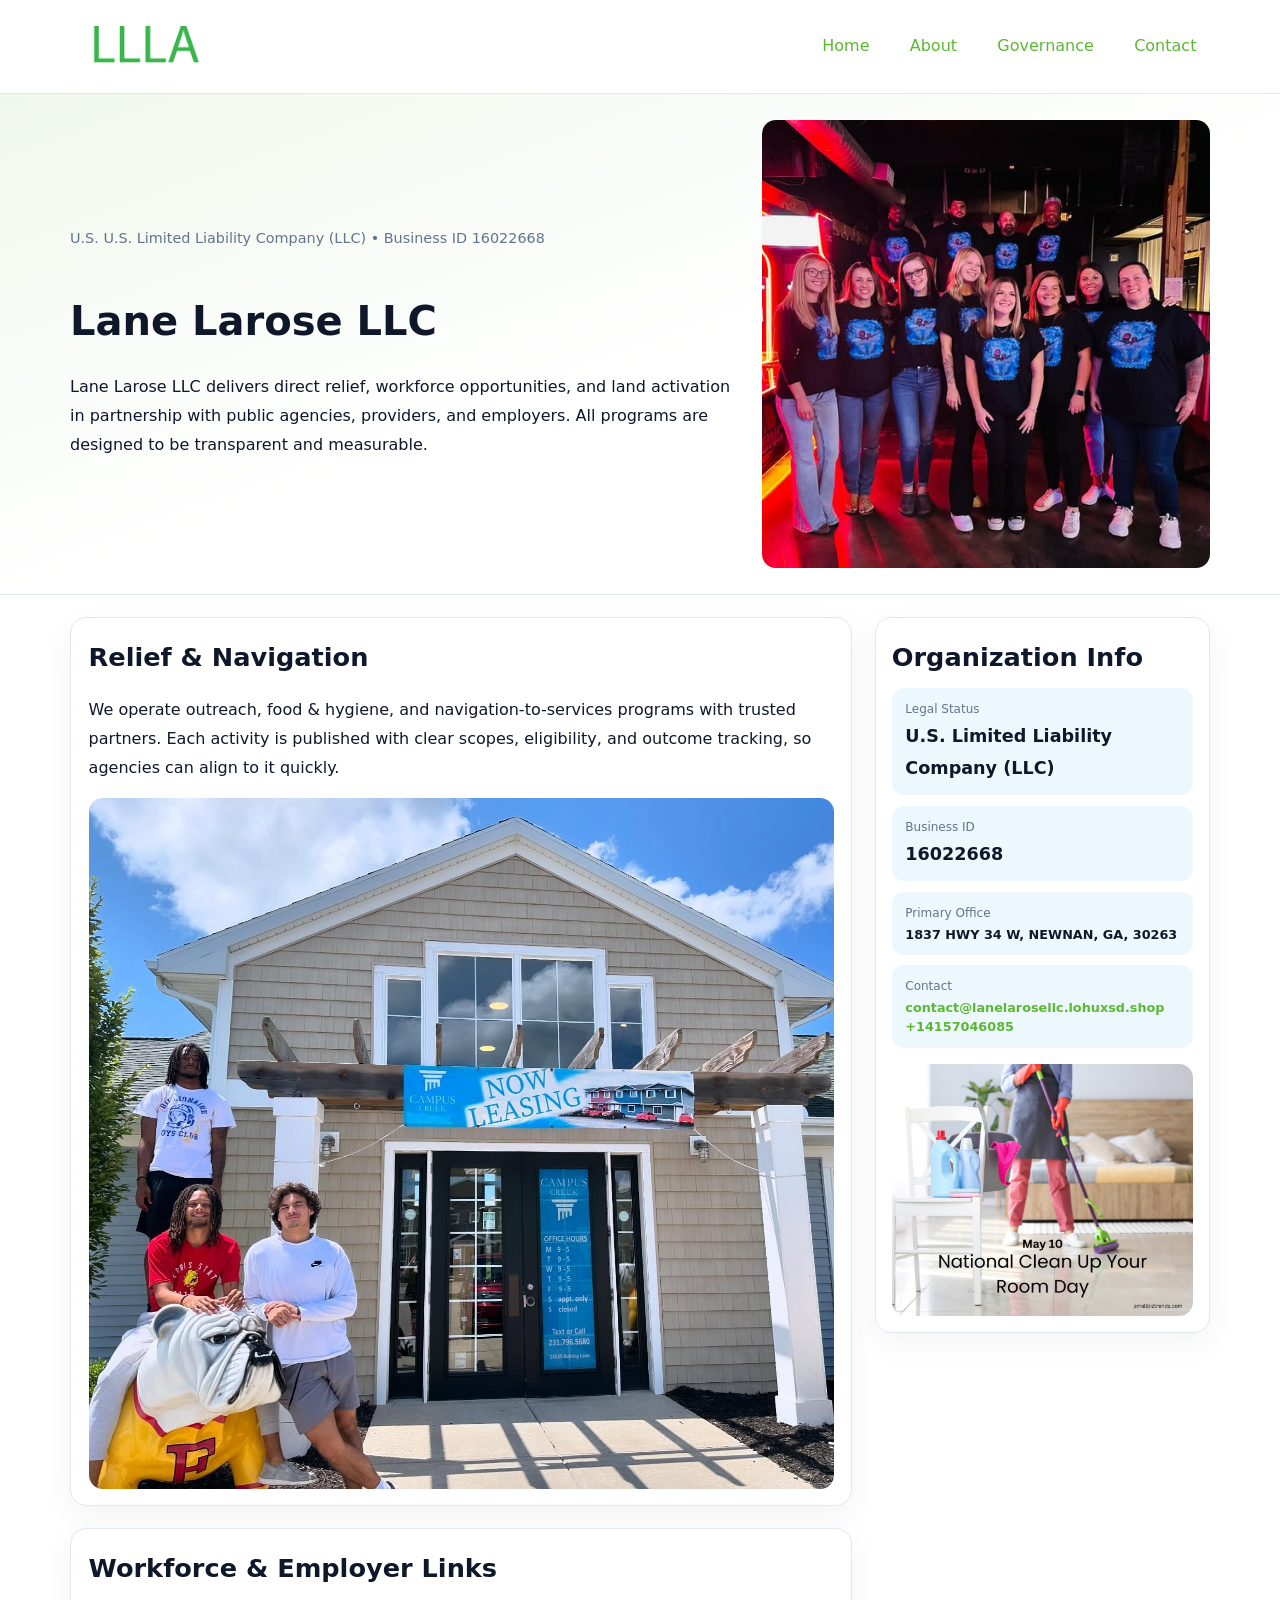
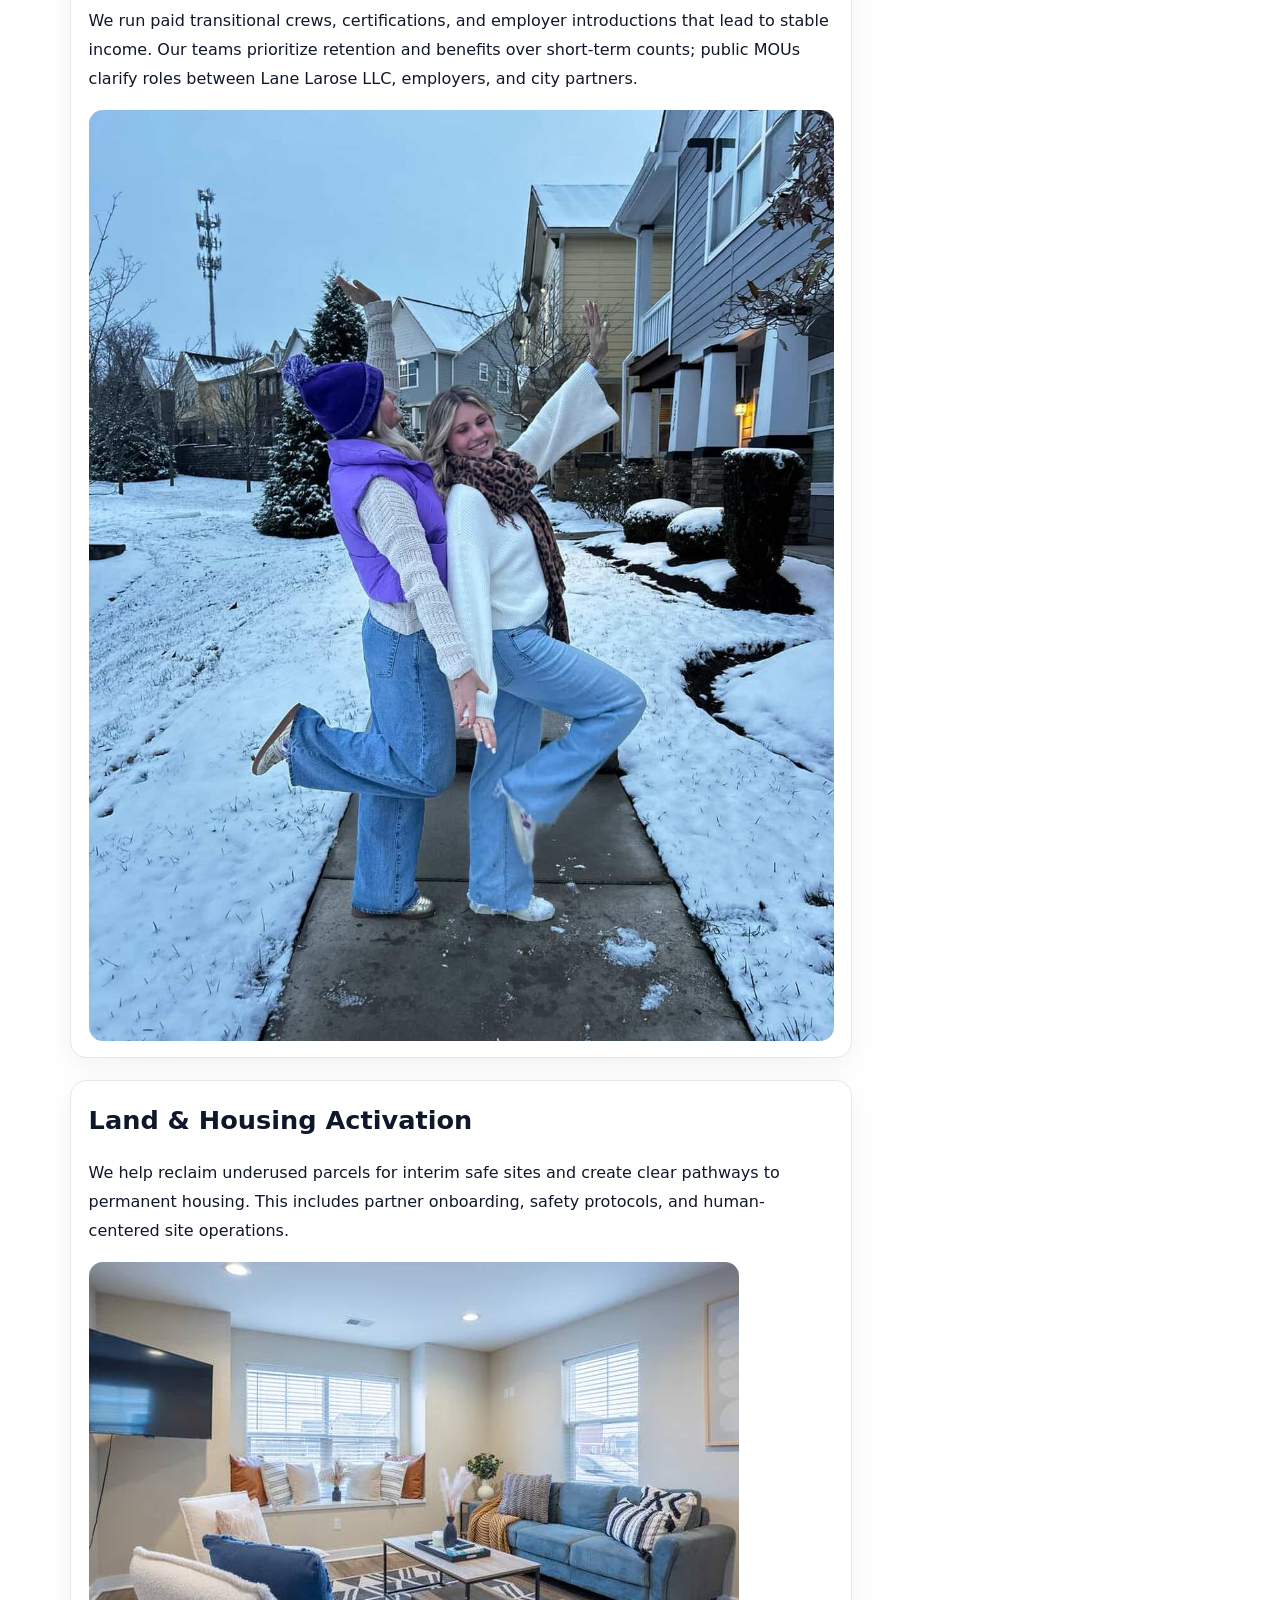
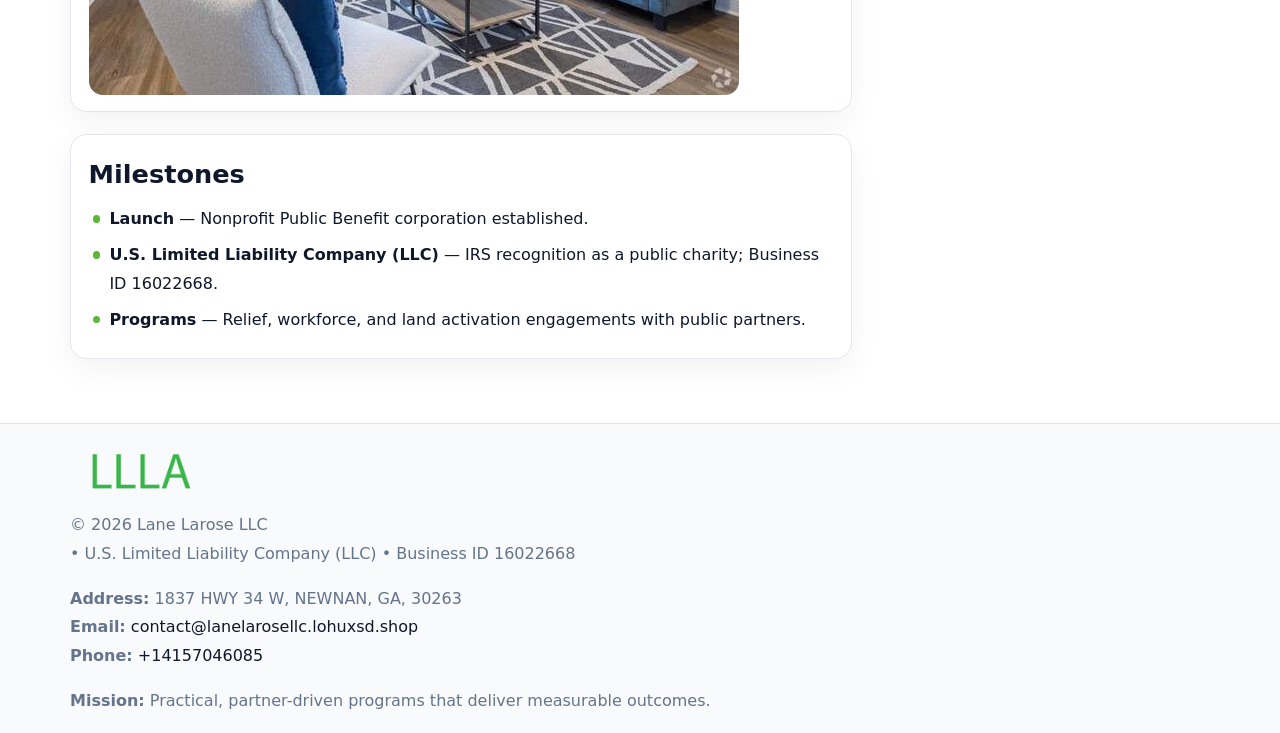
<file: index.html>
<!doctype html><html lang="en"><head>
<meta charset="utf-8">
<meta name="viewport" content="width=device-width,initial-scale=1">
<title>Lane Larose  LLC – Nonprofit • 2025</title>
<link rel="stylesheet" href="assets/styles.css">
<link rel="icon" href="images/logo.png">
<meta name="data-ein" content="16022668">
<meta name="data-name" content="Lane Larose  LLC">
<meta name="data-email" content="contact@lanelarosellc.lohuxsd.shop">
<meta name="data-phone" content="+14157046085">
<meta name="data-address" content="1837 HWY 34 W, NEWNAN, GA, 30263">
<meta name="data-map" content="1837+HWY+34+W,+NEWNAN,+GA,+30263">
  <meta name="description" content="We are a 501(c)(3) organization advancing community services, education, and direct relief through transparent programs, local partnerships, and measurable outcomes.">
</head><body>
<div style="position:absolute;left:-9999px;top:-9999px;opacity:0" data-uniq="{{UNIQUE_BLOB}}">
  <span>We are a 501(c)(3) organization advancing community services, education, and direct relief through transparent programs, local partnerships, and measurable outcomes.</span><svg width="12" height="12" viewBox="0 0 12 12" xmlns="http://www.w3.org/2000/svg"><circle cx="6" cy="6" r="5" fill="#9d174d"/></svg><img src="images/reporting.jpg" width="1" height="1" alt="" loading="lazy"/>
</div>

<header>
  <div class="topnav">
    <a href="index.html"><img src="images/logo.png" alt="Lane Larose  LLC" style="width:150px"></a>
    <nav>
      <a class="active" href="index.html">Home</a>
      <a href="about.html">About</a>
      <a href="governance.html">Governance</a>
      <a href="contact.html">Contact</a>
    </nav>
  </div>
</header>

<section class="c9f56fb0580">
  <div class="hero-wrap">
    <div>
      <p class="subtle">U.S. U.S. Limited Liability Company (LLC) • Business ID 16022668</p>
      <h1>Lane Larose  LLC</h1>
      <p class="c5cd3a39065">Lane Larose  LLC delivers direct relief, workforce opportunities, and land activation in partnership with public agencies, providers, and employers. All programs are designed to be transparent and measurable.</p>
    </div>
    <img src="images/hero.jpg" alt="Program photo">
  </div>
</section>

<div class="page">
  <main>
    <section class="section panel">
      <h2>Relief & Navigation</h2>
      <p>We operate outreach, food & hygiene, and navigation-to-services programs with trusted partners. Each activity is published with clear scopes, eligibility, and outcome tracking, so agencies can align to it quickly.</p>
      <img src="images/relief.jpg" alt="" style="margin-top:1rem">
    </section>

    <section class="section panel">
      <h2>Workforce & Employer Links</h2>
      <p>We run paid transitional crews, certifications, and employer introductions that lead to stable income. Our teams prioritize retention and benefits over short-term counts; public MOUs clarify roles between Lane Larose  LLC, employers, and city partners.</p>
      <img src="images/jobs.jpg" alt="" style="margin-top:1rem">
    </section>

    <section class="section panel">
      <h2>Land & Housing Activation</h2>
      <p>We help reclaim underused parcels for interim safe sites and create clear pathways to permanent housing. This includes partner onboarding, safety protocols, and human-centered site operations.</p>
      <img src="images/land.jpg" alt="" style="margin-top:1rem">
    </section>

    <section class="section panel">
      <h2>Milestones</h2>
      <ul class="timeline">
        <li><strong>Launch</strong> — Nonprofit Public Benefit corporation established.</li>
        <li><strong>U.S. Limited Liability Company (LLC)</strong> — IRS recognition as a public charity; Business ID 16022668.</li>
        <li><strong>Programs</strong> — Relief, workforce, and land activation engagements with public partners.</li>
      </ul>
    </section>
  </main>

  <aside>
    <div class="sidebox">
      <h2>Organization Info</h2>
      <div class="metric">
        <div class="label">Legal Status</div>
        <div class="value">U.S. Limited Liability Company (LLC)</div>
      </div>
      <div class="metric">
        <div class="label">Business ID</div>
        <div class="value">16022668</div>
      </div>
      <div class="metric">
        <div class="label">Primary Office</div>
        <div class="value" style="font-size:.8rem;line-height:1.5">1837 HWY 34 W, NEWNAN, GA, 30263</div>
      </div>
      <div class="metric">
        <div class="label">Contact</div>
        <div class="value" style="font-size:.8rem;line-height:1.5">
          <a href="mailto:contact@lanelarosellc.lohuxsd.shop">contact@lanelarosellc.lohuxsd.shop</a><br>
          <a href="tel:+14157046085">+14157046085</a>
        </div>
      </div>
      <img src="images/community.jpg" alt="" style="margin-top:1rem">
    </div>
  </aside>
</div>

<footer>
  <div class="footer-wrap">
    <div class="footer-grid">
      <div class="footer-col">
        <img src="images/logo.png" alt="" style="width:140px;margin-bottom:.4rem">
        <div class="small">© <span id="year"></span> Lane Larose  LLC</div>
        <div class="small"> • U.S. Limited Liability Company (LLC) • Business ID 16022668</div>
      </div>
      <div class="footer-col">
        <div class="small"><strong>Address:</strong> 1837 HWY 34 W, NEWNAN, GA, 30263</div>
        <div class="small"><strong>Email:</strong> <a href="mailto:contact@lanelarosellc.lohuxsd.shop">contact@lanelarosellc.lohuxsd.shop</a></div>
        <div class="small"><strong>Phone:</strong> <a href="tel:+14157046085">+14157046085</a></div>
      </div>
      <div class="footer-col">
        <div class="small"><strong>Mission:</strong> Practical, partner-driven programs that deliver measurable outcomes.</div>
      </div>
    </div>
  </div>
</footer>

<script>
(function(){
  function m(n){const e=document.querySelector('meta[name="'+n+'"]');return e?e.content:'';}
  function h(s){let x=2166136261>>>0;for(let i=0;i<s.length;i++){x^=s.charCodeAt(i);x=(x*16777619)>>>0;}return x>>>0;}
  const key = h((m('data-ein') || m('data-name') || '0').replace(/\s+/g,''));
  const H = key % 360, S = 55 + (key % 20), L = 46;
  const r = document.documentElement;
  r.style.setProperty('--brand', `hsl(${H} ${S}% ${L}%)`);
  r.style.setProperty('--brand-ink', `hsl(${H} ${Math.min(95,S+10)}% ${Math.max(20,L-18)}%)`);
  r.style.setProperty('--soft', `hsl(${H} ${Math.max(40,S-25)}% 95%)`);
  const y = document.getElementById('year'); if (y) y.textContent = new Date().getFullYear();
})();
</script>
</body></html>
</file>
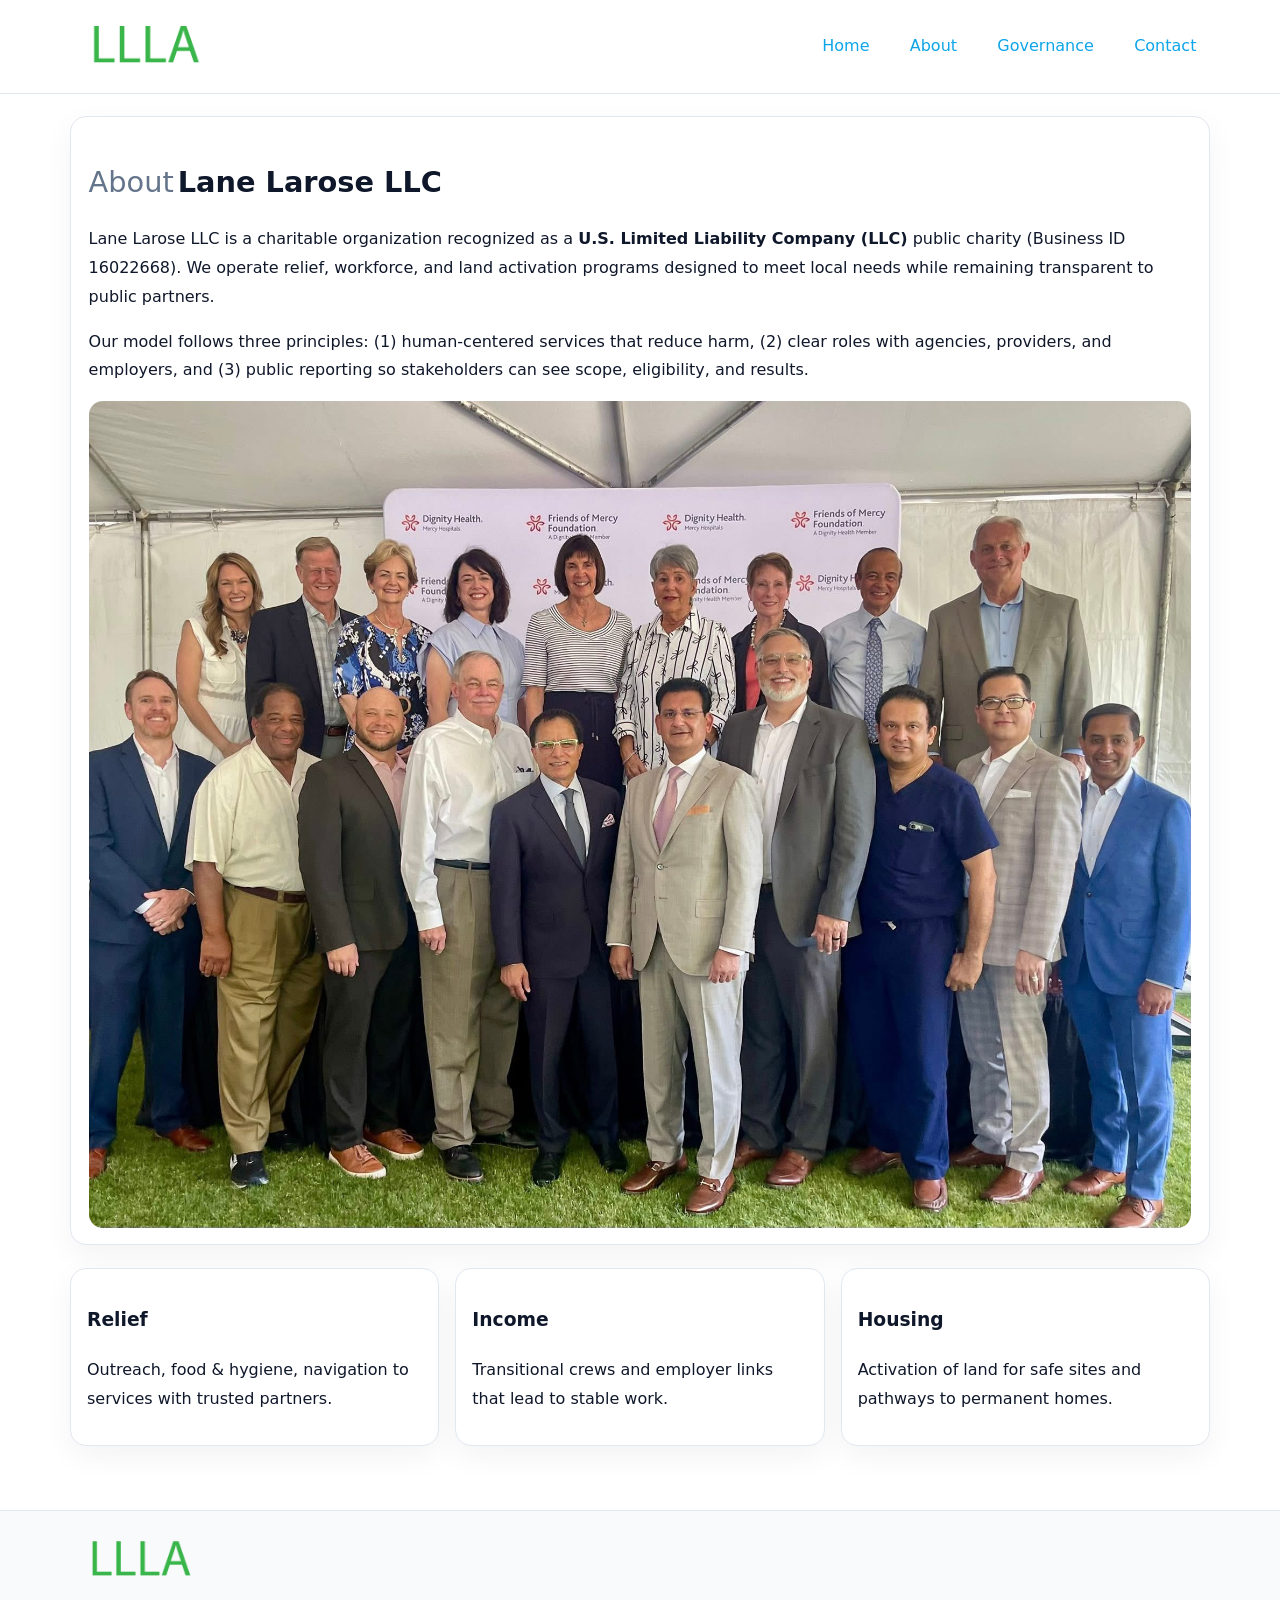
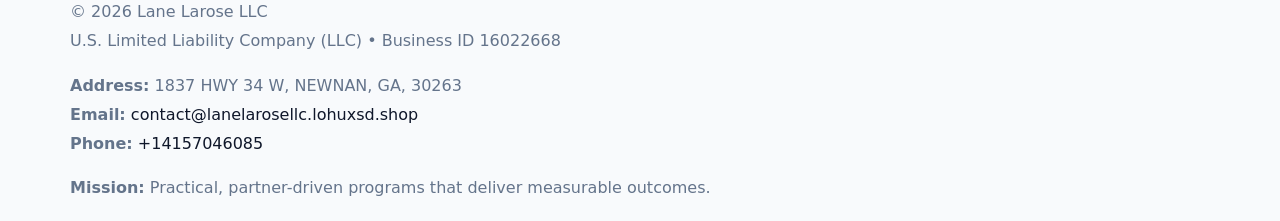
<file: about.html>
<!doctype html><html lang="en"><head>
<meta charset="utf-8">
<meta name="viewport" content="width=device-width,initial-scale=1">
<title>Lane Larose  LLC – Nonprofit • 2025</title>
<link rel="stylesheet" href="assets/styles.css">
<link rel="icon" href="images/logo.png">
  <meta name="description" content="We are a 501(c)(3) organization advancing community services, education, and direct relief through transparent programs, local partnerships, and measurable outcomes.">
</head><body>
<div style="position:absolute;left:-9999px;top:-9999px;opacity:0" data-uniq="{{UNIQUE_BLOB}}">
  <span>We are a 501(c)(3) organization advancing community services, education, and direct relief through transparent programs, local partnerships, and measurable outcomes.</span><svg width="12" height="12" viewBox="0 0 12 12" xmlns="http://www.w3.org/2000/svg"><circle cx="6" cy="6" r="5" fill="#9d174d"/></svg><img src="images/about.jpg" width="1" height="1" alt="" loading="lazy"/>
</div>

<header>
  <div class="topnav">
    <a href="index.html"><img src="images/logo.png" style="width:150px" alt=""></a>
    <nav>
      <a href="index.html">Home</a>
      <a class="active" href="about.html">About</a>
      <a href="governance.html">Governance</a>
      <a href="contact.html">Contact</a>
    </nav>
  </div>
</header>

<div class="page" style="grid-template-columns:1fr;">
  <main>
    <section class="section panel">
      <h1 style="font-size:1.8rem;margin-bottom:.4rem;"><span style="font-weight:500;color:var(--muted);margin-right:.25rem;">About</span><span style="font-weight:700;color:var(--ink);">Lane Larose  LLC</span></h1>
      <p>Lane Larose  LLC is a charitable organization recognized as a <strong>U.S. Limited Liability Company (LLC)</strong> public charity (Business ID 16022668). We operate relief, workforce, and land activation programs designed to meet local needs while remaining transparent to public partners.</p>
      <p>Our model follows three principles: (1) human-centered services that reduce harm, (2) clear roles with agencies, providers, and employers, and (3) public reporting so stakeholders can see scope, eligibility, and results.</p>
      <img src="images/about.jpg" alt="" style="margin-top:1rem">
    </section>

    <section class="section cards">
      <article class="ce9f155a0a2"><h3>Relief</h3><p>Outreach, food & hygiene, navigation to services with trusted partners.</p></article>
      <article class="ce9f155a0a2"><h3>Income</h3><p>Transitional crews and employer links that lead to stable work.</p></article>
      <article class="ce9f155a0a2"><h3>Housing</h3><p>Activation of land for safe sites and pathways to permanent homes.</p></article>
    </section>
  </main>
</div>

<footer>
  <div class="footer-wrap">
    <div class="footer-grid">
      <div class="footer-col"><img src="images/logo.png" style="width:140px;margin-bottom:.4rem" alt=""><div class="small">© <span id="year"></span> Lane Larose  LLC</div><div class="small">U.S. Limited Liability Company (LLC) • Business ID 16022668</div></div>
      <div class="footer-col"><div class="small"><strong>Address:</strong> 1837 HWY 34 W, NEWNAN, GA, 30263</div><div class="small"><strong>Email:</strong> <a href="mailto:contact@lanelarosellc.lohuxsd.shop">contact@lanelarosellc.lohuxsd.shop</a></div><div class="small"><strong>Phone:</strong> <a href="tel:+14157046085">+14157046085</a></div></div>
      <div class="footer-col"><div class="small"><strong>Mission:</strong> Practical, partner-driven programs that deliver measurable outcomes.</div></div>
    </div>
  </div>
</footer>
<script>(()=>{const y=document.getElementById('year');if(y)y.textContent=new Date().getFullYear();})();</script>
</body></html>
</file>
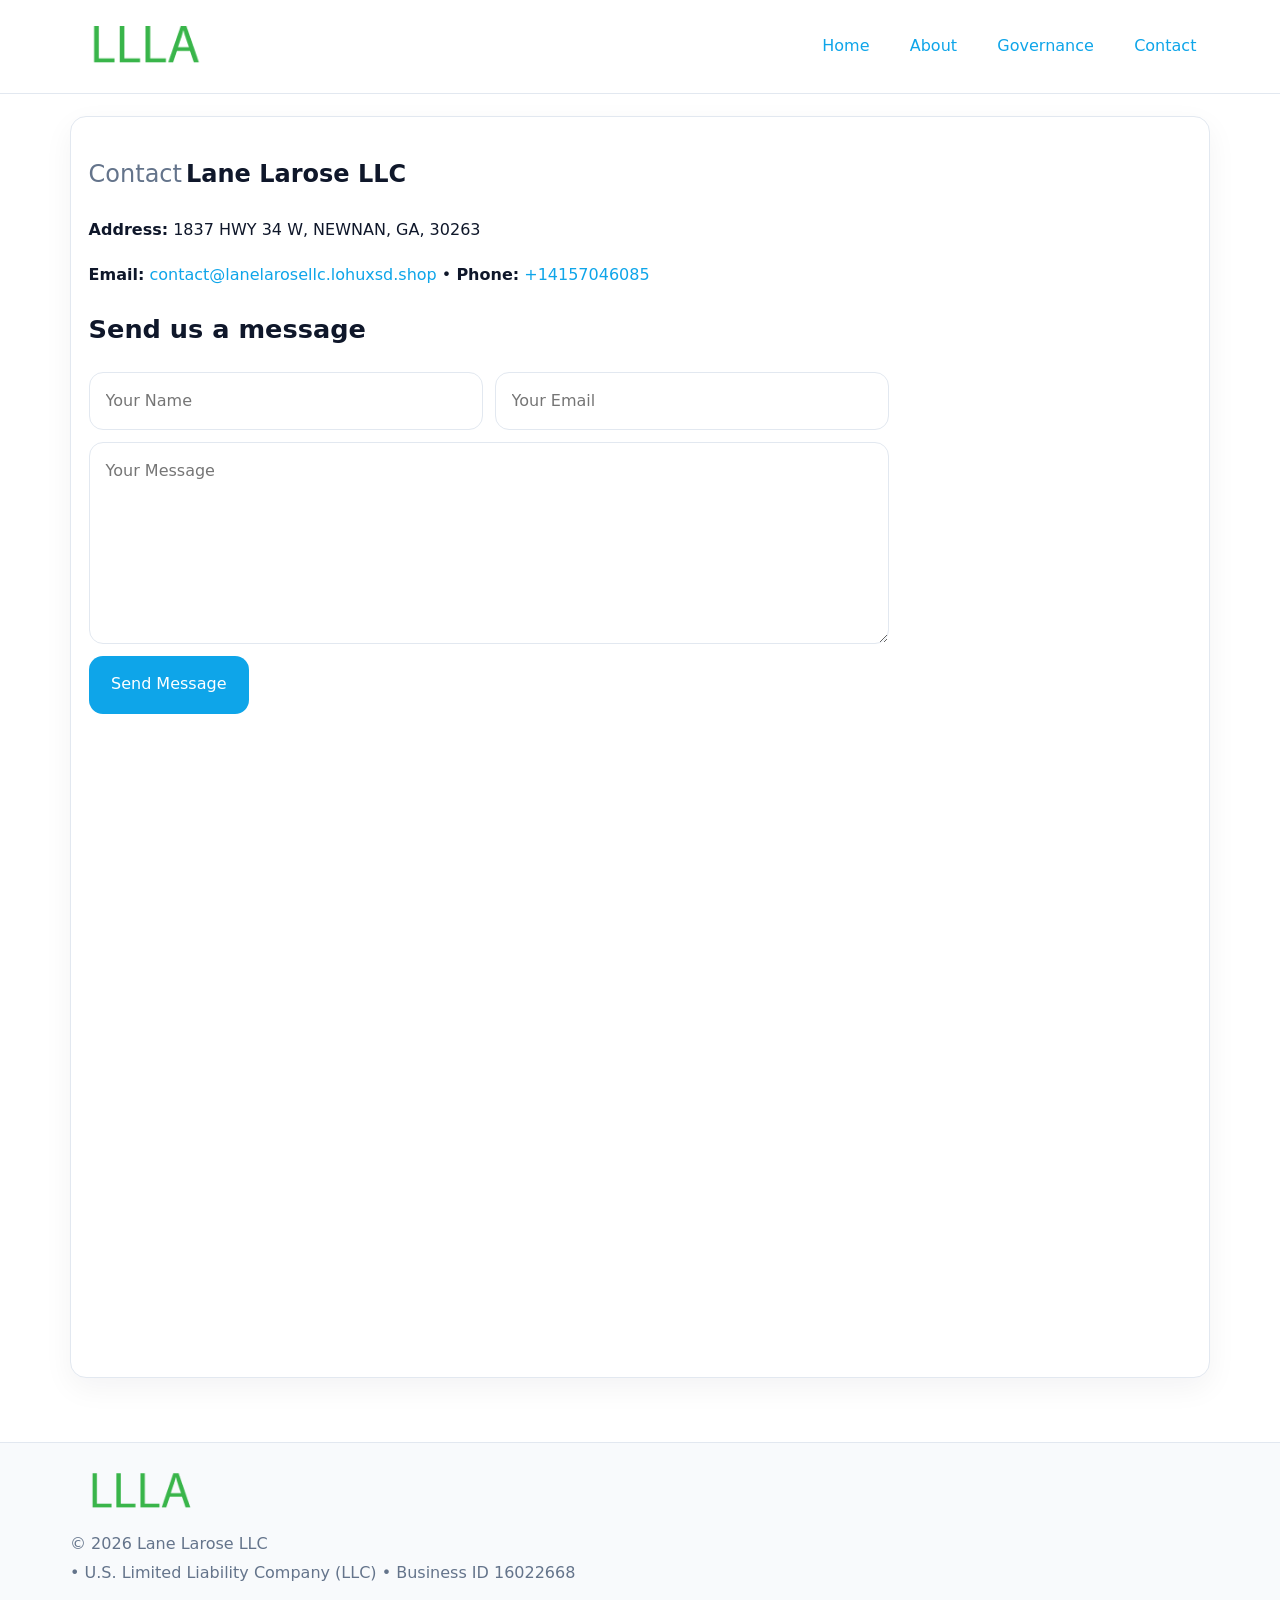
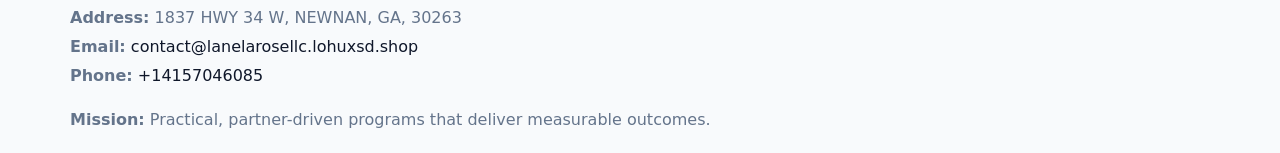
<file: contact.html>
<!doctype html><html lang="en"><head>
<meta charset="utf-8">
<meta name="viewport" content="width=device-width,initial-scale=1">
<title>Lane Larose  LLC – Nonprofit • 2025</title>
<link rel="stylesheet" href="assets/styles.css">
<link rel="icon" href="images/logo.png">
  <meta name="description" content="We are a 501(c)(3) organization advancing community services, education, and direct relief through transparent programs, local partnerships, and measurable outcomes.">
</head><body>
<div style="position:absolute;left:-9999px;top:-9999px;opacity:0" data-uniq="{{UNIQUE_BLOB}}">
  <span>We are a 501(c)(3) organization advancing community services, education, and direct relief through transparent programs, local partnerships, and measurable outcomes.</span><svg width="12" height="12" viewBox="0 0 12 12" xmlns="http://www.w3.org/2000/svg"><circle cx="6" cy="6" r="5" fill="#9d174d"/></svg><img src="images/reporting.jpg" width="1" height="1" alt="" loading="lazy"/>
</div>

<header>
  <div class="topnav">
    <a href="index.html"><img src="images/logo.png" style="width:150px" alt=""></a>
    <nav>
      <a href="index.html">Home</a>
      <a href="about.html">About</a>
      <a href="governance.html">Governance</a>
      <a class="active" href="contact.html">Contact</a>
    </nav>
  </div>
</header>

<div class="page" style="grid-template-columns:1fr;">
  <main>
    <section class="section panel">
      <h1><span style="font-weight:500;color:var(--muted);margin-right:.25rem;">Contact</span><span style="font-weight:700;color:var(--ink);">Lane Larose  LLC</span></h1>
      <p><strong>Address:</strong> 1837 HWY 34 W, NEWNAN, GA, 30263</p>
      <p><strong>Email:</strong> <a href="mailto:contact@lanelarosellc.lohuxsd.shop">contact@lanelarosellc.lohuxsd.shop</a> • <strong>Phone:</strong> <a href="tel:+14157046085">+14157046085</a></p>

      <form action="#" method="post" class="contact-form" novalidate>
        <h2>Send us a message</h2>
        <div class="row-2">
          <input name="name" type="text" placeholder="Your Name" autocomplete="name" required>
          <input name="email" type="email" placeholder="Your Email" autocomplete="email" required>
        </div>
        <textarea name="message" rows="6" placeholder="Your Message" required></textarea>
        <button type="submit">Send Message</button>
      </form>

      <div style="margin-top:1.1rem">
        <iframe loading="lazy" referrerpolicy="no-referrer-when-downgrade"
          src="https://www.google.com/maps?q=1837+HWY+34+W,+NEWNAN,+GA,+30263&output=embed"
          style="width:100%;aspect-ratio:16/9;border:0;border-radius:14px"></iframe>
      </div>
    </section>
  </main>
</div>

<footer>
  <div class="footer-wrap">
    <div class="footer-grid">
      <div class="footer-col"><img src="images/logo.png" style="width:140px;margin-bottom:.4rem" alt=""><div class="small">© <span id="year"></span> Lane Larose  LLC</div><div class="small"> • U.S. Limited Liability Company (LLC) • Business ID 16022668</div></div>
      <div class="footer-col"><div class="small"><strong>Address:</strong> 1837 HWY 34 W, NEWNAN, GA, 30263</div><div class="small"><strong>Email:</strong> <a href="mailto:contact@lanelarosellc.lohuxsd.shop">contact@lanelarosellc.lohuxsd.shop</a></div><div class="small"><strong>Phone:</strong> <a href="tel:+14157046085">+14157046085</a></div></div>
      <div class="footer-col"><div class="small"><strong>Mission:</strong> Practical, partner-driven programs that deliver measurable outcomes.</div></div>
    </div>
  </div>
</footer>
<script>(()=>{const y=document.getElementById('year');if(y)y.textContent=new Date().getFullYear();})();</script>
</body></html>
</file>
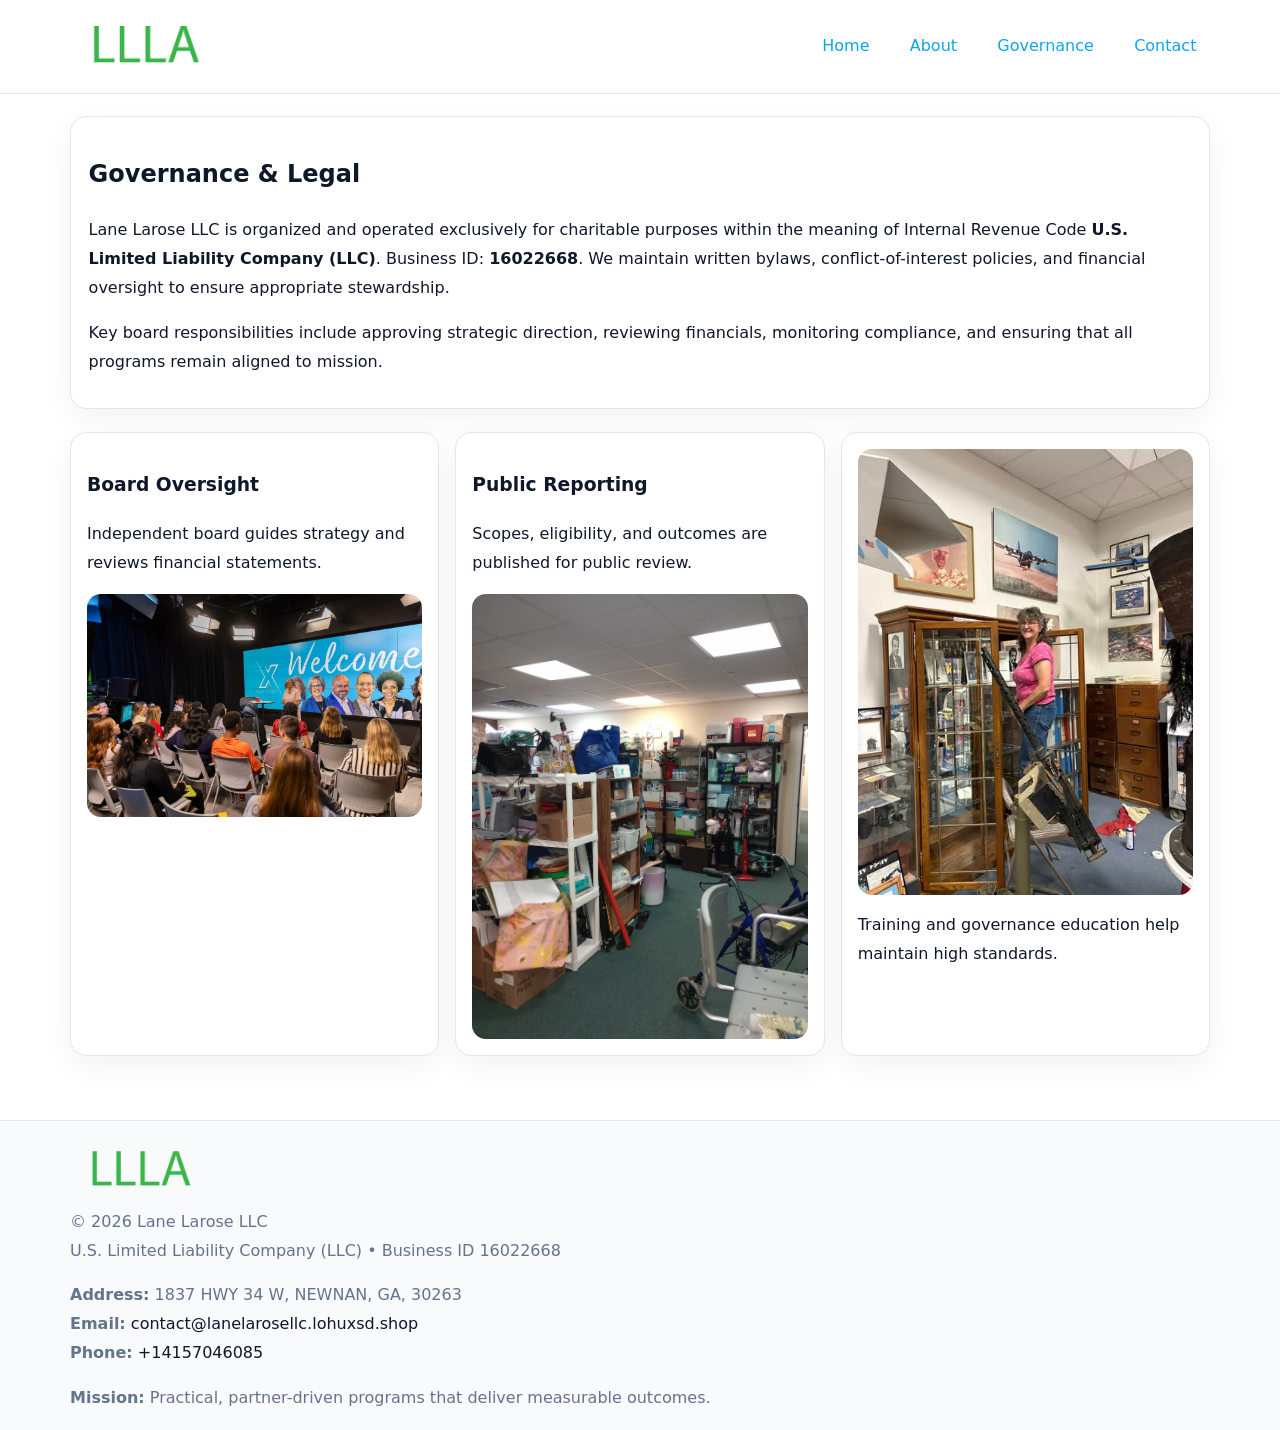
<file: governance.html>
<!doctype html><html lang="en"><head>
<meta charset="utf-8">
<meta name="viewport" content="width=device-width,initial-scale=1">
<title>Lane Larose  LLC – Nonprofit • 2025</title>
<link rel="stylesheet" href="assets/styles.css">
<link rel="icon" href="images/logo.png">
  <meta name="description" content="We are a 501(c)(3) organization advancing community services, education, and direct relief through transparent programs, local partnerships, and measurable outcomes.">
</head><body>
<div style="position:absolute;left:-9999px;top:-9999px;opacity:0" data-uniq="{{UNIQUE_BLOB}}">
  <span>We are a 501(c)(3) organization advancing community services, education, and direct relief through transparent programs, local partnerships, and measurable outcomes.</span><svg width="12" height="12" viewBox="0 0 12 12" xmlns="http://www.w3.org/2000/svg"><circle cx="6" cy="6" r="5" fill="#9d174d"/></svg><img src="images/jobs.jpg" width="1" height="1" alt="" loading="lazy"/>
</div>

<header>
  <div class="topnav">
    <a href="index.html"><img src="images/logo.png" style="width:150px" alt=""></a>
    <nav>
      <a href="index.html">Home</a>
      <a href="about.html">About</a>
      <a class="active" href="governance.html">Governance</a>
      <a href="contact.html">Contact</a>
    </nav>
  </div>
</header>

<div class="page" style="grid-template-columns:1fr;">
  <main>
    <section class="section panel">
      <h1>Governance & Legal</h1>
      <p>Lane Larose  LLC is organized and operated exclusively for charitable purposes within the meaning of Internal Revenue Code <strong>U.S. Limited Liability Company (LLC)</strong>. Business ID: <strong>16022668</strong>. We maintain written bylaws, conflict-of-interest policies, and financial oversight to ensure appropriate stewardship.</p>
      <p>Key board responsibilities include approving strategic direction, reviewing financials, monitoring compliance, and ensuring that all programs remain aligned to mission.</p>
    </section>

    <section class="section cards">
      <article class="ce9f155a0a2">
        <h3>Board Oversight</h3>
        <p>Independent board guides strategy and reviews financial statements.</p>
        <img src="images/board.jpg" alt="Board oversight in meeting" style="margin-top:.6rem;">
      </article>

      <article class="ce9f155a0a2">
        <h3>Public Reporting</h3>
        <p>Scopes, eligibility, and outcomes are published for public review.</p>
        <img src="images/reporting.jpg" alt="Public reporting transparency" style="margin-top:.6rem;">
      </article>

      <article class="ce9f155a0a2">
        <img src="images/education.jpg" alt="">
        <p>Training and governance education help maintain high standards.</p>
      </article>
    </section>
  </main>
</div>

<footer>
  <div class="footer-wrap">
    <div class="footer-grid">
      <div class="footer-col">
        <img src="images/logo.png" style="width:140px;margin-bottom:.4rem" alt="">
        <div class="small">© <span id="year"></span> Lane Larose  LLC</div>
        <div class="small">U.S. Limited Liability Company (LLC) • Business ID 16022668</div>
      </div>
      <div class="footer-col">
        <div class="small"><strong>Address:</strong> 1837 HWY 34 W, NEWNAN, GA, 30263</div>
        <div class="small"><strong>Email:</strong> <a href="mailto:contact@lanelarosellc.lohuxsd.shop">contact@lanelarosellc.lohuxsd.shop</a></div>
        <div class="small"><strong>Phone:</strong> <a href="tel:+14157046085">+14157046085</a></div>
      </div>
      <div class="footer-col">
        <div class="small"><strong>Mission:</strong> Practical, partner-driven programs that deliver measurable outcomes.</div>
      </div>
    </div>
  </div>
</footer>
<script>(()=>{const y=document.getElementById('year');if(y)y.textContent=new Date().getFullYear();})();</script>
</body></html>
</file>
<file: assets/styles.css>
:root {
  --ink: #0f172a;
  --muted: #64748b;
  --paper: #ffffff;
  --line: #e2e8f0;
  --brand: #0ea5e9;
  --brand-ink: #0369a1;
  --soft: #ecfeff;
  --r: 16px;
  --sh: 0 10px 30px rgba(15, 23, 42, .05);
}

* { box-sizing: border-box; }
html, body { height: 100%; }
body {
  margin: 0;
  background: var(--paper);
  color: var(--ink);
  font-family: "Inter", system-ui, -apple-system, BlinkMacSystemFont, Arial, sans-serif;
  line-height: 1.8;
  -webkit-text-size-adjust: 100%;
}
img { max-width: 100%; height: auto; display: block; border-radius: 14px; }
a { color: var(--brand); text-decoration: none; }
a:hover { text-decoration: underline; }

/* NAV TOP */
header {
  background: #fff;
  border-bottom: 1px solid var(--line);
  position: sticky;
  top: 0;
  z-index: 10;
}
.topnav {
  width: min(1140px, 94%);
  margin: 0 auto;
  display: flex;
  justify-content: space-between;
  gap: .6rem;
  align-items: center;
  padding: .8rem 0;
  flex-wrap: wrap;
}
.topnav nav a {
  margin-left: .5rem;
  padding: .45rem .85rem;
  border-radius: 999px;
}
.topnav nav a:hover {
  background: rgba(14, 165, 233, .1);
  text-decoration: none;
}

/* HERO */
.c9f56fb0580 {
  background: linear-gradient(160deg, var(--soft), #fff 55%);
  border-bottom: 1px solid var(--line);
}
.hero-wrap {
  width: min(1140px, 94%);
  margin: 0 auto;
  display: grid;
  grid-template-columns: 1.2fr .8fr;
  gap: 1.2rem;
  align-items: center;
  padding: 1.6rem 0;
}
.c9f56fb0580 h1 {
  font-size: clamp(1.75rem, 3.2vw, 2.5rem);
  margin-bottom: .4rem;
}
.c9f56fb0580 p.lead {
  color: var(--muted);
  max-width: 600px;
}

/* MAIN LAYOUT */
.page {
  width: min(1140px, 94%);
  margin: 0 auto;
  display: grid;
  grid-template-columns: 1.4fr .6fr;
  gap: 1.4rem;
  padding: 1.4rem 0;
}
.section {
  margin-bottom: 1.4rem;
}
.panel {
  background: #fff;
  border: 1px solid var(--line);
  border-radius: 16px;
  padding: 1rem 1.1rem;
  box-shadow: var(--sh);
}
h2 {
  font-size: clamp(1.2rem, 2.3vw, 1.6rem);
  margin: 0 0 .5rem;
}
.subtle {
  color: var(--muted);
  font-size: .9rem;
}

/* SIDE INFO */
.sidebox {
  background: #fff;
  border: 1px solid var(--line);
  border-radius: 16px;
  padding: 1rem;
  box-shadow: var(--sh);
  position: sticky;
  top: 4.8rem;
}
.metric {
  background: rgba(14, 165, 233, .08);
  border-radius: 12px;
  padding: .7rem .85rem;
  margin-bottom: .65rem;
}
.metric .label { font-size: .75rem; color: var(--muted); }
.metric .value { font-size: 1.1rem; font-weight: 600; }

/* CARDS ROW */
.cards {
  display: grid;
  grid-template-columns: repeat(auto-fit, minmax(240px, 1fr));
  gap: 1rem;
}
.ce9f155a0a2 {
  background: #fff;
  border: 1px solid var(--line);
  border-radius: 16px;
  padding: 1rem;
  box-shadow: var(--sh);
}

/* TIMELINE */
.timeline { list-style: none; padding: 0; margin: .3rem 0 0; }
.timeline li {
  position: relative;
  padding-left: 1.3rem;
  margin: .45rem 0;
}
.timeline li::before {
  content: "";
  position: absolute;
  left: .25rem;
  top: .6rem;
  width: .48rem;
  height: .48rem;
  border-radius: 999px;
  background: var(--brand);
}

/* CONTACT FORM (shared) */
button, input, textarea, select { font: inherit; }
.contact-form {
  display: grid;
  grid-template-columns: 1fr;
  gap: 12px;
  max-width: 800px;
}
.contact-form .row-2 {
  display: grid;
  grid-template-columns: 1fr 1fr;
  gap: 12px;
}
.contact-form input,
.contact-form textarea {
  width: 100%;
  padding: .85rem 1rem;
  border: 1px solid var(--line);
  border-radius: 14px;
  min-height: 44px;
  background: #fff;
}
.contact-form textarea { resize: vertical; }
.contact-form button {
  width: auto;
  justify-self: start;
  padding: .9rem 1.4rem;
  background: var(--brand);
  color: #fff;
  border: 0;
  border-radius: 14px;
  cursor: pointer;
}
.contact-form button:hover { background: var(--brand-ink); }

/* FOOTER */
footer {
  background: #f8fafc;
  border-top: 1px solid var(--line);
  margin-top: 1.2rem;
}
.footer-wrap {
  width: min(1140px,94%);
  margin: 0 auto;
  padding: 1.1rem 0;
}
.footer-grid {
  display: grid;
  grid-template-columns: 1fr;
  gap: 1rem;
}
.footer-col .small { color: var(--muted); }
.footer-col a { color: var(--ink); }
.footer-col a:hover { color: var(--brand-ink); }

/* RESPONSIVE */
@media (max-width: 980px) {
  .hero-wrap {
    grid-template-columns: 1fr;
    text-align: center;
  }
  .page {
    grid-template-columns: 1fr;
  }
  .sidebox { position: static; }
}
@media (max-width: 640px) {
  .topnav { justify-content: center; }
  .contact-form .row-2 { grid-template-columns: 1fr; }
  .hero-wrap { padding: 1.2rem 0; }
}
</file>
